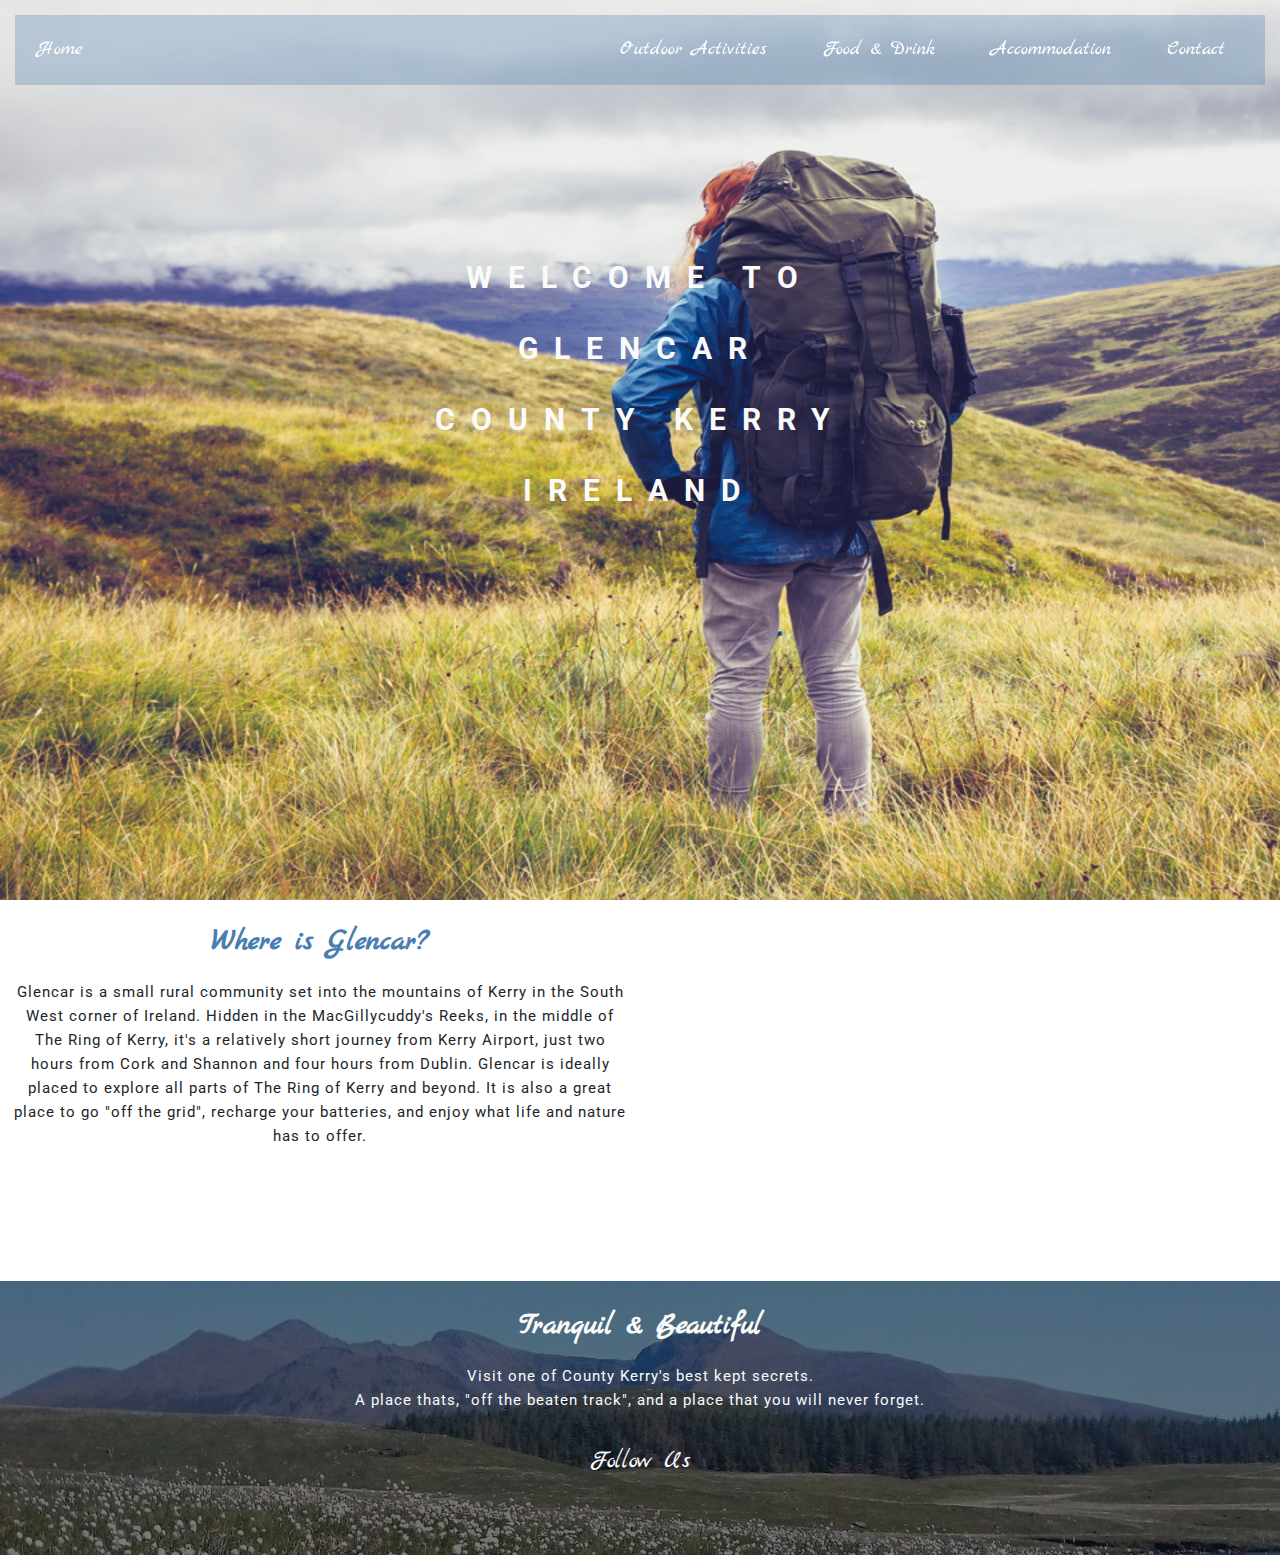
<file: index.html>
<!DOCTYPE html>
<html lang="en">

<head>
    <meta charset="UTF-8">
    <meta name="viewport" content="width=device-width, initial-scale=1.0">
    <meta http-equiv="X-UA-Compatible" content="ie=edge">
    <link rel="stylesheet" href="https://use.fontawesome.com/releases/v5.8.2/css/all.css" integrity="sha384-oS3vJWv+0UjzBfQzYUhtDYW+Pj2yciDJxpsK1OYPAYjqT085Qq/1cq5FLXAZQ7Ay" crossorigin="anonymous">
    <link rel="stylesheet" href="https://stackpath.bootstrapcdn.com/bootstrap/4.3.1/css/bootstrap.min.css" integrity="sha384-ggOyR0iXCbMQv3Xipma34MD+dH/1fQ784/j6cY/iJTQUOhcWr7x9JvoRxT2MZw1T" crossorigin="anonymous">
    <link href="https://fonts.googleapis.com/css?family=Marck+Script|Roboto|Shadows+Into+Light&display=swap" rel="stylesheet">
    <link rel="stylesheet" href="assets/css/style.css" type="text/css" />
    <title>Glencar, County Kerry - IRELAND</title>
</head>

<body>
    <!-- Top Section -->
    <!-- Landing Image related to this page -->
    <div class="container-fluid justify-content-center containertop">
        <div class="row justify-content-center row-top">
            <!-- Navbar Column -->
            <div class="col-12 col1">
                <nav class="navbar navbar-expand-md navbar-dark navbar-deco circle">
                    <a class="navbar-brand hvr-pop" href="index.html"><i class="fas fa-globe-europe"></i> Home </a>
                    <button class="navbar-toggler" type="button" data-toggle="collapse" data-target="#navbarTogglerglencar1" aria-controls="navbarTogglerglencar1" aria-expanded="false" aria-label="Toggle navigation"><span class="navbar-toggler-icon"></span></button>
                    <div class="collapse navbar-collapse justify-content-end circle" id="navbarTogglerglencar1">
                        <ul class="navbar-nav">
                            <li class="nav-item active nav--item">
                                <a class="nav-link hvr-pop" href="outdoor.html"><i class="fas fa-hiking"></i> Outdoor Activities</a>
                            </li>
                            <li class="nav-item active nav--item">
                                <a class="nav-link hvr-pop" href="food.html"><i class="fas fa-utensils"></i> Food & Drink</a>
                            </li>
                            <li class="nav-item active nav--item">
                                <a class="nav-link hvr-pop" href="accommodation.html"><i class="fas fa-bed"></i> Accommodation</a>
                            </li>
                            <li class="nav-item active nav--item">
                                <a class="nav-link hvr-pop" href="contact.html"><i class="fa fa-fw fa-envelope"></i> Contact</a>
                            </li>
                        </ul>
                    </div>
                </nav>
            </div>
        </div>
        <div class="row justify-content-center">
            <!-- Welcome Text Column -->
            <div class="col-12 col2 content">
                <div>
                    <p><strong>Welcome to</strong></p>
                    <p><strong>Glencar</strong></p>
                    <p><strong>County Kerry</strong></p>
                    <p><strong>Ireland</strong></p>
                </div>
            </div>
        </div>
    </div>
    <!-- Middle Section -->
    <div class="container-fluid">
        <div class="row justify-content-center">
            <!-- Glencar Location Description -->
            <div class="col-12 col-md-6 colmiddle ">
                <h1 class="content-title"><strong><i class="fas fa-map-signs"></i> Where is Glencar?</strong></h1>
                <span class="content-description">Glencar is a small rural community set into the mountains of Kerry in the South West corner of Ireland. Hidden in the MacGillycuddy's Reeks, in the middle of The Ring of Kerry, it's a relatively short journey from Kerry Airport, just two hours from Cork and Shannon and four hours from Dublin. Glencar is ideally placed to explore all parts of The Ring of Kerry and beyond. It is also a great place to go "off the grid", recharge your batteries, and enjoy what life and nature has to offer.</span>
            </div>
            <!-- Glencar Location Google Map -->
            <div class="col-12 col-md-6 colmiddle">
                <iframe src="https://www.google.com/maps/embed?pb=!1m18!1m12!1m3!1d9826.720792607064!2d-9.866788154287558!3d51.99448228781506!2m3!1f0!2f0!3f0!3m2!1i1024!2i768!4f13.1!3m3!1m2!1s0x48455cd6c8db80a1%3A0x2600c7a819bab571!2sGortmaloon+West%2C+Glencar%2C+Co.+Kerry!5e0!3m2!1sen!2sie!4v1557610757206!5m2!1sen!2sie"
                    width="100%" height="350" style="border:0" allowfullscreen></iframe>
            </div>
        </div>
    </div>
    <!-- Bottom Section -->
    <div class="container-fluid container-bottom">
        <!-- Opaque Overlay -->
        <div class="opaque-overlay">
            <div class="row justify-content-center">
                <!-- Footer Welcome Text -->
                <div class="col-12 col-bottom">
                    <h1 class="content-title font-white"><strong><i class="fas fa-leaf"></i> Tranquil & Beautiful </strong></h1>
                    <span class="content-description font-white">Visit one of County Kerry's best kept secrets.<br> A place thats, "off the beaten track", and a place that you will never forget.
                    </span>
                </div>
                <!-- Social Media Welcome Text & Icons -->
                <div class="col-12 col-footer">
                    <footer class="custom-footer">
                        <div class="container-fluid">
                            <div class="row justify-content-center row-bottom-footer">
                                <div class="col-12 col-footer">
                                    <span> Follow Us </span>
                                </div>
                                <div class="col-12 wrapper">
                                    <a target="_blank" href="https://www.facebook.com/Glencar-Co-Kerry-495365410479240/"><i class="fab fa-facebook-square"></i></a>
                                    <a target="_blank" href="https://www.youtube.com"><i class="fab fa-youtube"></i></a>
                                    <a target="_blank" href="https://www.google.ie"><i class="fab fa-google"></i></a>
                                    <a target="_blank" href="https://www.instagram.com"><i class="fab fa-instagram"></i></a>
                                </div>
                            </div>
                        </div>
                    </footer>
                </div>
            </div>
        </div>
    </div>
    <script src="https://code.jquery.com/jquery-3.3.1.slim.min.js" integrity="sha384-q8i/X+965DzO0rT7abK41JStQIAqVgRVzpbzo5smXKp4YfRvH+8abtTE1Pi6jizo" crossorigin="anonymous"></script>
    <script src="https://cdnjs.cloudflare.com/ajax/libs/popper.js/1.14.7/umd/popper.min.js" integrity="sha384-UO2eT0CpHqdSJQ6hJty5KVphtPhzWj9WO1clHTMGa3JDZwrnQq4sF86dIHNDz0W1" crossorigin="anonymous"></script>
    <script src="https://stackpath.bootstrapcdn.com/bootstrap/4.3.1/js/bootstrap.min.js" integrity="sha384-JjSmVgyd0p3pXB1rRibZUAYoIIy6OrQ6VrjIEaFf/nJGzIxFDsf4x0xIM+B07jRM" crossorigin="anonymous"></script>
</body>

</html>
</file>
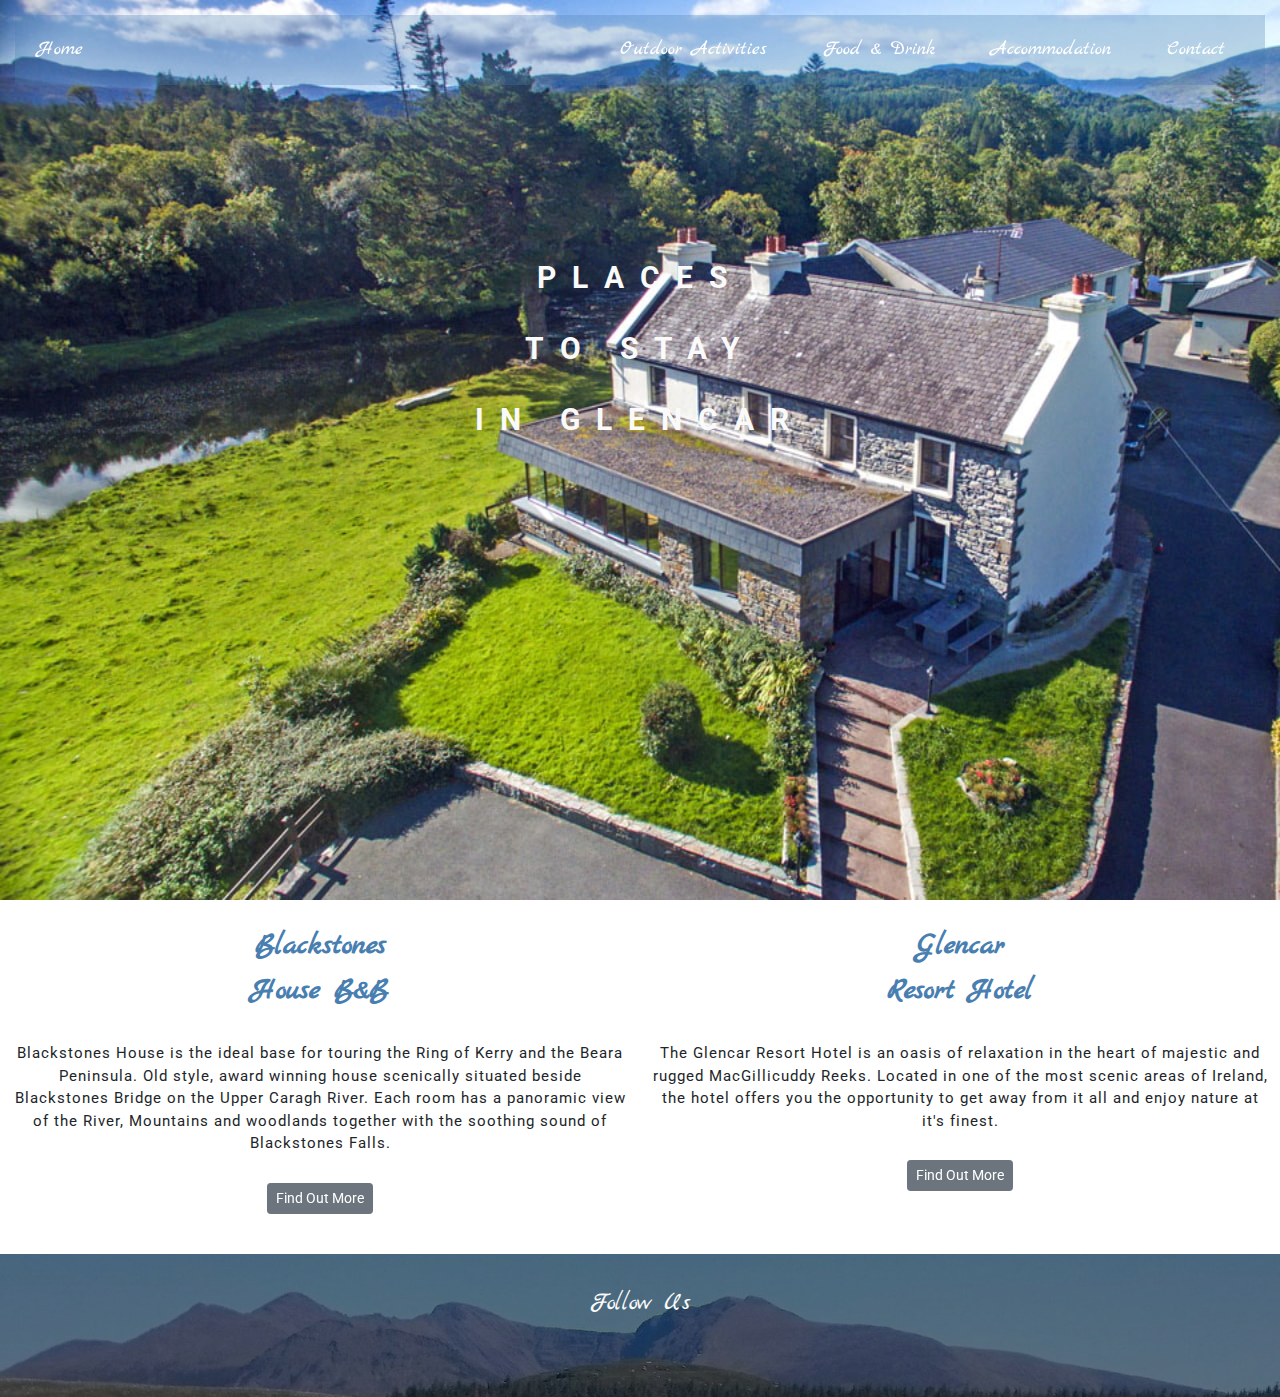
<file: accommodation.html>
<!DOCTYPE html>
<html lang="en">

<head>
    <meta charset="UTF-8">
    <meta name="viewport" content="width=device-width, initial-scale=1.0">
    <meta http-equiv="X-UA-Compatible" content="ie=edge">
    <link rel="stylesheet" href="https://use.fontawesome.com/releases/v5.8.2/css/all.css" integrity="sha384-oS3vJWv+0UjzBfQzYUhtDYW+Pj2yciDJxpsK1OYPAYjqT085Qq/1cq5FLXAZQ7Ay" crossorigin="anonymous">
    <link rel="stylesheet" href="https://stackpath.bootstrapcdn.com/bootstrap/4.3.1/css/bootstrap.min.css" integrity="sha384-ggOyR0iXCbMQv3Xipma34MD+dH/1fQ784/j6cY/iJTQUOhcWr7x9JvoRxT2MZw1T" crossorigin="anonymous">
    <link href="https://fonts.googleapis.com/css?family=Marck+Script|Roboto|Shadows+Into+Light&display=swap" rel="stylesheet">
    <link rel="stylesheet" href="assets/css/style.css" type="text/css" />
    <title>Glencar | Accommodation</title>
</head>

<body>
    <!-- Top Section -->
    <!-- Landing Image related to this page -->
    <div class="container-fluid justify-content-center containertop-accom">
        <div class="row justify-content-center row-top">
            <!-- Navbar Column -->
            <div class="col-12 col1">
                <nav class="navbar navbar-expand-md navbar-dark navbar-deco circle">
                    <a class="navbar-brand hvr-pop" href="index.html"><i class="fas fa-globe-europe"></i> Home </a>
                    <button class="navbar-toggler" type="button" data-toggle="collapse" data-target="#navbarTogglerglencar1" aria-controls="navbarTogglerglencar1" aria-expanded="false" aria-label="Toggle navigation"><span class="navbar-toggler-icon"></span></button>
                    <div class="collapse navbar-collapse justify-content-end circle" id="navbarTogglerglencar1">
                        <ul class="navbar-nav">
                            <li class="nav-item active nav--item">
                                <a class="nav-link hvr-pop" href="outdoor.html"><i class="fas fa-hiking"></i> Outdoor Activities</a>
                            </li>
                            <li class="nav-item active nav--item">
                                <a class="nav-link hvr-pop" href="food.html"><i class="fas fa-utensils"></i> Food & Drink</a>
                            </li>
                            <li class="nav-item active nav--item">
                                <a class="nav-link hvr-pop" href="accommodation.html"><i class="fas fa-bed"></i> Accommodation</a>
                            </li>
                            <li class="nav-item active nav--item">
                                <a class="nav-link hvr-pop" href="contact.html"><i class="fa fa-fw fa-envelope"></i> Contact</a>
                            </li>
                        </ul>
                    </div>
                </nav>
            </div>
        </div>
        <div class="row justify-content-center">
            <!-- Welcome Text Column -->
            <div class="col-12 col2">
                <div class="content">
                    <p><strong>Places</strong></p>
                    <p><strong>to stay</strong></p>
                    <p><strong>in Glencar</strong></p>
                </div>
            </div>
        </div>
    </div>
    <!-- Middle Section -->
    <div class="container-fluid">
        <div class="row justify-content-center">
            <!-- Accommodation 1 Description -->
            <div class="col-12 col-md-6 colmiddle">
                <p class="content-title"><strong><i class="fas fa-bed"></i> Blackstones <br>House B&B</strong></p>
                <p class="content-description">Blackstones House is the ideal base for touring the Ring of Kerry and the Beara Peninsula. Old style, award winning house scenically situated beside Blackstones Bridge on the Upper Caragh River. Each room has a panoramic view of the River,
                    Mountains and woodlands together with the soothing sound of Blackstones Falls. </p>
                <p class="colmiddle"><a class="btn btn-sm btn-secondary hvr-pop" href="http://blackstoneshouse.com/" target="_blank">Find Out More</a></p>
            </div>
            <!-- Accommodation 2 Description -->
            <div class="col-12 col-md-6 colmiddle">
                <p class="content-title"><strong><i class="fas fa-bed"></i> Glencar <br>Resort Hotel</strong></p>
                <p class="content-description">The Glencar Resort Hotel is an oasis of relaxation in the heart of majestic and rugged MacGillicuddy Reeks. Located in one of the most scenic areas of Ireland, the hotel offers you the opportunity to get away from it all and enjoy nature
                    at it's finest. </p>
                <p class="colmiddle"><a class="btn btn-sm btn-secondary hvr-pop" href="http://www.glencarresorthotel.com" target="_blank">Find Out More</a></p>
            </div>
        </div>
    </div>
    <!-- Bottom Section -->
    <div class="container-fluid container-bottom ">
        <!-- Footer with background image and media icons -->
        <div class="opaque-overlay">
            <div class="row justify-content-center">
                <!-- Social Media icons -->
                <div class="col-12 col-md-12 col-footer">
                    <footer class="custom-footer">
                        <div class="container-fluid">
                            <div class="row justify-content-center row-bottom-footer">
                                <div class="col-12 col-footer">
                                    <span> Follow Us </span>
                                </div>
                                <div class="col-12 wrapper">
                                    <a target="_blank" href="https://www.facebook.com/Glencar-Co-Kerry-495365410479240/"><i class="fab fa-facebook-square"></i></a>
                                    <a target="_blank" href="https://www.youtube.com"><i class="fab fa-youtube"></i></a>
                                    <a target="_blank" href="https://www.google.ie"><i class="fab fa-google"></i></a>
                                    <a target="_blank" href="https://www.instagram.com"><i class="fab fa-instagram"></i></a>
                                </div>
                            </div>
                        </div>
                    </footer>
                </div>
            </div>
        </div>
    </div>
    <script src="https://code.jquery.com/jquery-3.3.1.slim.min.js" integrity="sha384-q8i/X+965DzO0rT7abK41JStQIAqVgRVzpbzo5smXKp4YfRvH+8abtTE1Pi6jizo" crossorigin="anonymous"></script>
    <script src="https://cdnjs.cloudflare.com/ajax/libs/popper.js/1.14.7/umd/popper.min.js" integrity="sha384-UO2eT0CpHqdSJQ6hJty5KVphtPhzWj9WO1clHTMGa3JDZwrnQq4sF86dIHNDz0W1" crossorigin="anonymous"></script>
    <script src="https://stackpath.bootstrapcdn.com/bootstrap/4.3.1/js/bootstrap.min.js" integrity="sha384-JjSmVgyd0p3pXB1rRibZUAYoIIy6OrQ6VrjIEaFf/nJGzIxFDsf4x0xIM+B07jRM" crossorigin="anonymous"></script>
</body>

</html>
</file>
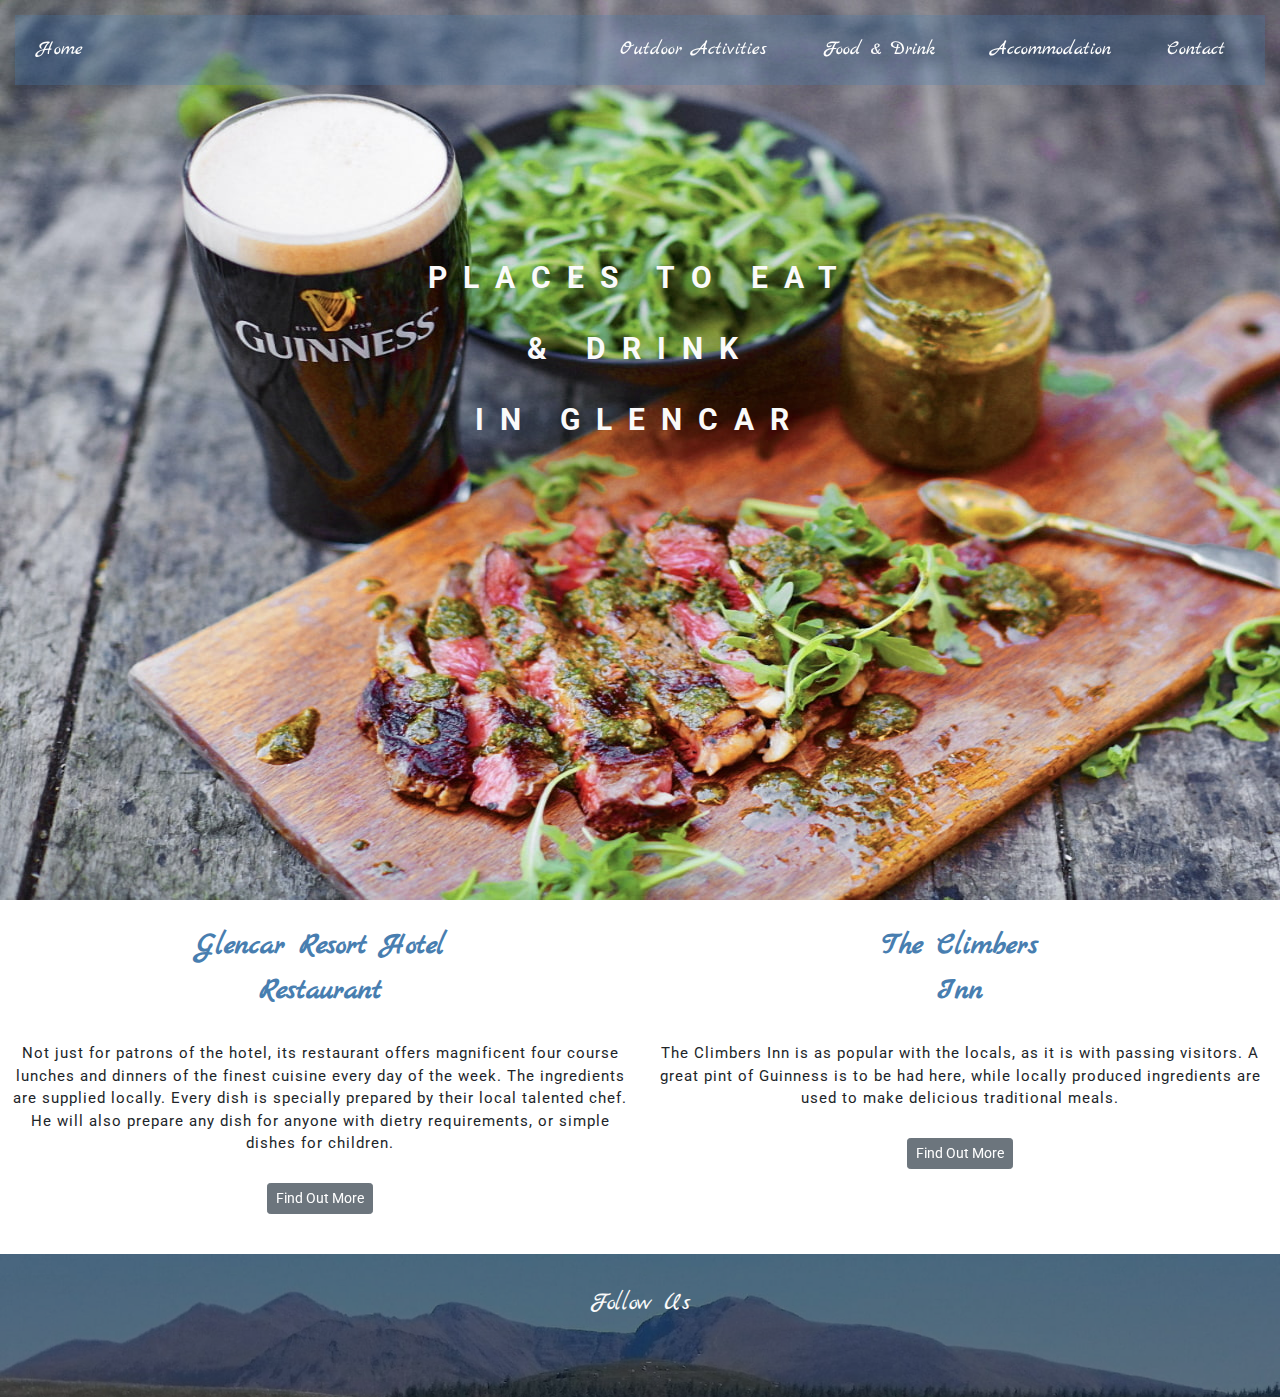
<file: food.html>
<!DOCTYPE html>
<html lang="en">

<head>
    <meta charset="UTF-8">
    <meta name="viewport" content="width=device-width, initial-scale=1.0">
    <meta http-equiv="X-UA-Compatible" content="ie=edge">
    <link rel="stylesheet" href="https://use.fontawesome.com/releases/v5.8.2/css/all.css" integrity="sha384-oS3vJWv+0UjzBfQzYUhtDYW+Pj2yciDJxpsK1OYPAYjqT085Qq/1cq5FLXAZQ7Ay" crossorigin="anonymous">
    <link rel="stylesheet" href="https://stackpath.bootstrapcdn.com/bootstrap/4.3.1/css/bootstrap.min.css" integrity="sha384-ggOyR0iXCbMQv3Xipma34MD+dH/1fQ784/j6cY/iJTQUOhcWr7x9JvoRxT2MZw1T" crossorigin="anonymous">
    <link href="https://fonts.googleapis.com/css?family=Marck+Script|Roboto|Shadows+Into+Light&display=swap" rel="stylesheet">
    <link rel="stylesheet" href="assets/css/style.css" type="text/css" />
    <title>Glencar | Food & Drink</title>
</head>

<body>
    <!-- Top Section -->
    <!-- Landing Image related to this page -->
    <div class="container-fluid justify-content-center containertop-food">
        <div class="row justify-content-center row-top">
            <!-- Navbar Column -->
            <div class="col-12 col1">
                <nav class="navbar navbar-expand-md navbar-dark navbar-deco circle">
                    <a class="navbar-brand hvr-pop" href="index.html"><i class="fas fa-globe-europe"></i> Home </a>
                    <button class="navbar-toggler" type="button" data-toggle="collapse" data-target="#navbarTogglerglencar1" aria-controls="navbarTogglerglencar1" aria-expanded="false" aria-label="Toggle navigation"><span class="navbar-toggler-icon"></span></button>
                    <div class="collapse navbar-collapse justify-content-end circle" id="navbarTogglerglencar1">
                        <ul class="navbar-nav">
                            <li class="nav-item active nav--item">
                                <a class="nav-link hvr-pop" href="outdoor.html"><i class="fas fa-hiking"></i> Outdoor Activities</a>
                            </li>
                            <li class="nav-item active nav--item">
                                <a class="nav-link hvr-pop" href="food.html"><i class="fas fa-utensils"></i> Food & Drink</a>
                            </li>
                            <li class="nav-item active nav--item">
                                <a class="nav-link hvr-pop" href="accommodation.html"><i class="fas fa-bed"></i> Accommodation</a>
                            </li>
                            <li class="nav-item active nav--item">
                                <a class="nav-link hvr-pop" href="contact.html"><i class="fa fa-fw fa-envelope"></i> Contact</a>
                            </li>
                        </ul>
                    </div>
                </nav>
            </div>
        </div>
        <div class="row justify-content-center">
            <!-- Welcome Text Column -->
            <div class="col-12 col2">
                <div class="content">
                    <p><strong>Places to eat</strong></p>
                    <p><strong>& drink</strong></p>
                    <p><strong>in Glencar</strong></p>
                </div>
            </div>
        </div>
    </div>
    <!-- Middle Section -->
    <div class="container-fluid">
        <div class="row justify-content-center">
            <!-- Restaurant 1 Description -->
            <div class="col-12 col-md-6 colmiddle">
                <p class="content-title"><strong><i class="fas fa-utensils"></i> Glencar Resort Hotel<br>Restaurant</strong></p>
                <p class="content-description">Not just for patrons of the hotel, its restaurant offers magnificent four course lunches and dinners of the finest cuisine every day of the week. The ingredients are supplied locally. Every dish is specially prepared by their local talented
                    chef. He will also prepare any dish for anyone with dietry requirements, or simple dishes for children. </p>
                <p class="colmiddle"><a class="btn btn-sm btn-secondary hvr-pop" href="http://www.glencarresorthotel.com" target="_blank">Find Out More</a></p>
            </div>
            <!-- Restaurant 2 Description -->
            <div class="col-12 col-md-6 colmiddle">
                <p class="content-title"><strong><i class="fas fa-beer"></i> The Climbers <br>Inn</strong></p>
                <p class="content-description">The Climbers Inn is as popular with the locals, as it is with passing visitors. A great pint of Guinness is to be had here, while locally produced ingredients are used to make delicious traditional meals. </p>
                <p class="colmiddle"><a class="btn btn-sm btn-secondary hvr-pop" href="https://climbersinn.com/" target="_blank">Find Out More</a></p>
            </div>
        </div>
    </div>
    <!-- Bottom Section -->
    <div class="container-fluid container-bottom ">
        <!-- Footer with background image and media icons -->
        <div class="opaque-overlay">
            <div class="row justify-content-center">
                <!-- Social Media icons -->
                <div class="col-12 col-md-12 col-footer">
                    <footer class="custom-footer">
                        <div class="container-fluid">
                            <div class="row justify-content-center row-bottom-footer">
                                <div class="col-12 col-footer">
                                    <span> Follow Us </span>
                                </div>
                                <div class="col-12 wrapper">
                                    <a target="_blank" href="https://www.facebook.com/Glencar-Co-Kerry-495365410479240/"><i class="fab fa-facebook-square"></i></a>
                                    <a target="_blank" href="https://www.youtube.com"><i class="fab fa-youtube"></i></a>
                                    <a target="_blank" href="https://www.google.ie"><i class="fab fa-google"></i></a>
                                    <a target="_blank" href="https://www.instagram.com"><i class="fab fa-instagram"></i></a>
                                </div>
                            </div>
                        </div>
                    </footer>
                </div>
            </div>
        </div>
    </div>
    <script src="https://code.jquery.com/jquery-3.3.1.slim.min.js" integrity="sha384-q8i/X+965DzO0rT7abK41JStQIAqVgRVzpbzo5smXKp4YfRvH+8abtTE1Pi6jizo" crossorigin="anonymous"></script>
    <script src="https://cdnjs.cloudflare.com/ajax/libs/popper.js/1.14.7/umd/popper.min.js" integrity="sha384-UO2eT0CpHqdSJQ6hJty5KVphtPhzWj9WO1clHTMGa3JDZwrnQq4sF86dIHNDz0W1" crossorigin="anonymous"></script>
    <script src="https://stackpath.bootstrapcdn.com/bootstrap/4.3.1/js/bootstrap.min.js" integrity="sha384-JjSmVgyd0p3pXB1rRibZUAYoIIy6OrQ6VrjIEaFf/nJGzIxFDsf4x0xIM+B07jRM" crossorigin="anonymous"></script>
</body>

</html>
</file>
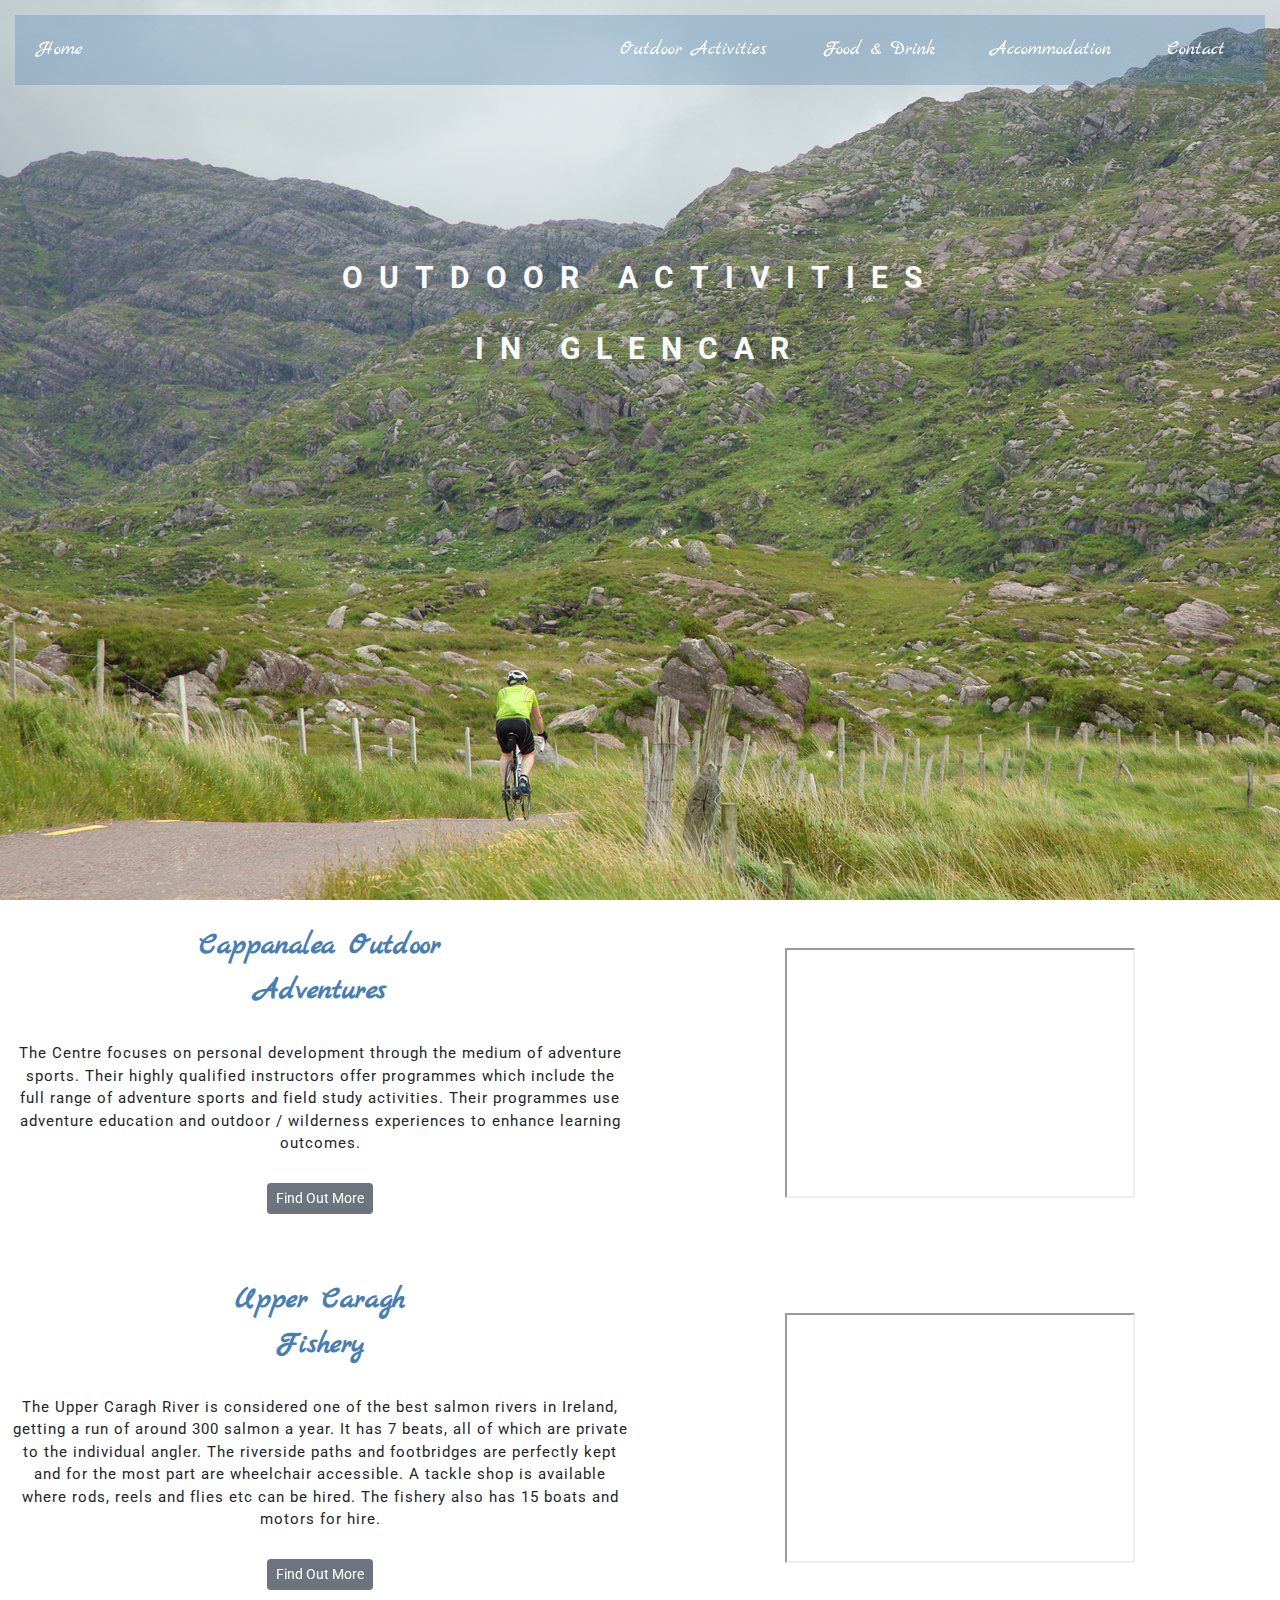
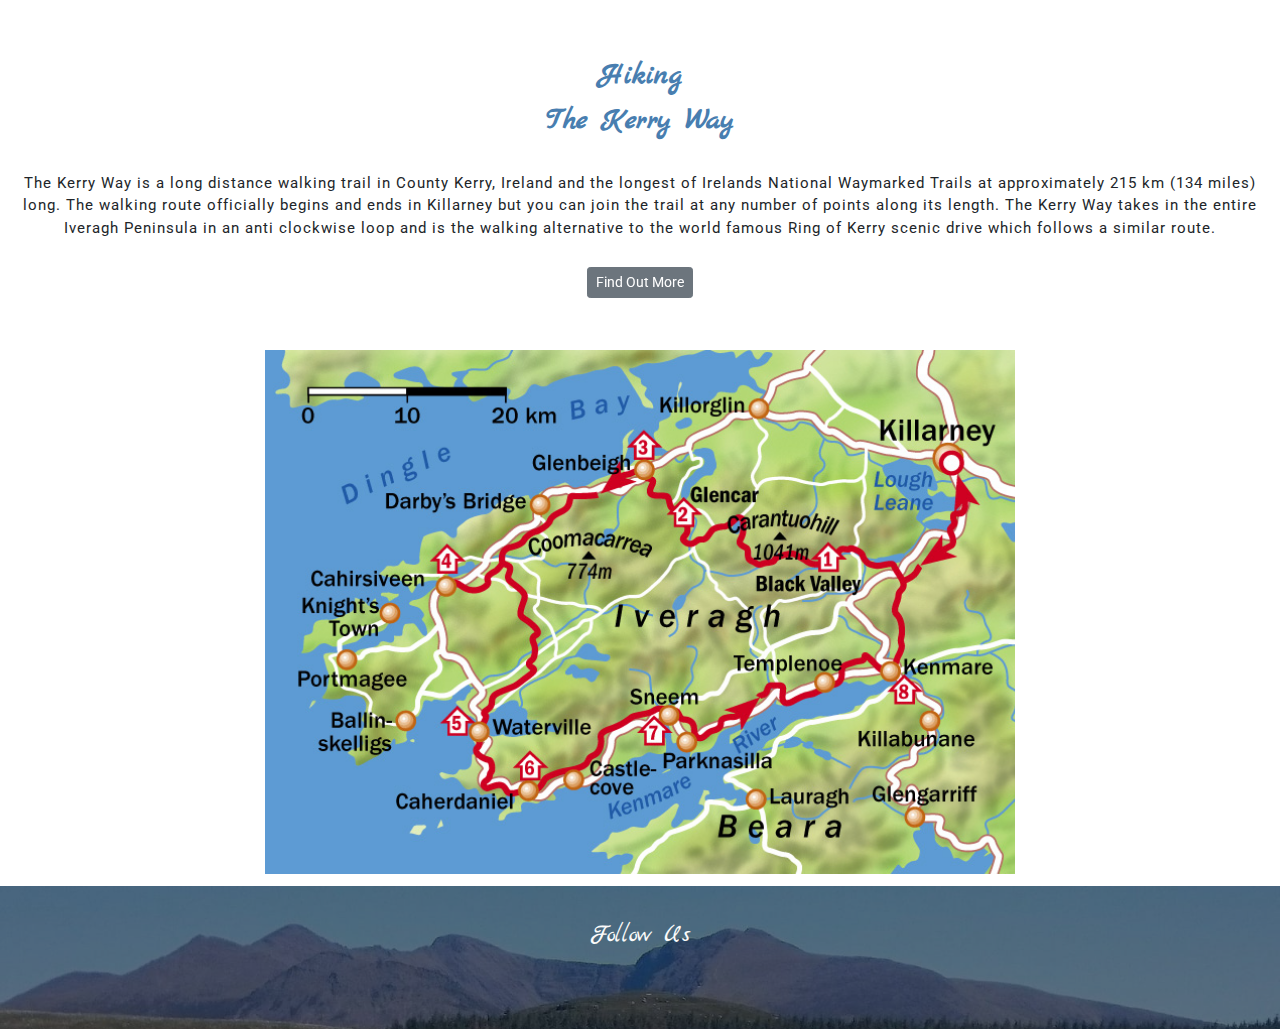
<file: outdoor.html>
<!DOCTYPE html>
<html lang="en">

<head>
    <meta charset="UTF-8">
    <meta name="viewport" content="width=device-width, initial-scale=1.0">
    <meta http-equiv="X-UA-Compatible" content="ie=edge">
    <link rel="stylesheet" href="https://use.fontawesome.com/releases/v5.8.2/css/all.css" integrity="sha384-oS3vJWv+0UjzBfQzYUhtDYW+Pj2yciDJxpsK1OYPAYjqT085Qq/1cq5FLXAZQ7Ay" crossorigin="anonymous">
    <link rel="stylesheet" href="https://stackpath.bootstrapcdn.com/bootstrap/4.3.1/css/bootstrap.min.css" integrity="sha384-ggOyR0iXCbMQv3Xipma34MD+dH/1fQ784/j6cY/iJTQUOhcWr7x9JvoRxT2MZw1T" crossorigin="anonymous">
    <link href="https://fonts.googleapis.com/css?family=Marck+Script|Roboto|Shadows+Into+Light&display=swap" rel="stylesheet">
    <link rel="stylesheet" href="assets/css/style.css" type="text/css" />
    <title>Glencar | Outdoor Activities</title>
</head>

<body>
    <!-- Top Section -->
    <!-- Landing Image related to this page -->
    <div class="container-fluid justify-content-center containertop-outdoor">
        <div class="row justify-content-center row-top">
            <!-- Navbar Column -->
            <div class="col-12 col1">
                <nav class="navbar navbar-expand-md navbar-dark navbar-deco circle">
                    <a class="navbar-brand hvr-pop" href="index.html"><i class="fas fa-globe-europe"></i> Home </a>
                    <button class="navbar-toggler" type="button" data-toggle="collapse" data-target="#navbarTogglerglencar1" aria-controls="navbarTogglerglencar1" aria-expanded="false" aria-label="Toggle navigation"><span class="navbar-toggler-icon"></span></button>
                    <div class="collapse navbar-collapse justify-content-end circle" id="navbarTogglerglencar1">
                        <ul class="navbar-nav">
                            <li class="nav-item active nav--item">
                                <a class="nav-link hvr-pop" href="outdoor.html"><i class="fas fa-hiking"></i> Outdoor Activities</a>
                            </li>
                            <li class="nav-item active nav--item">
                                <a class="nav-link hvr-pop" href="food.html"><i class="fas fa-utensils"></i> Food & Drink</a>
                            </li>
                            <li class="nav-item active nav--item">
                                <a class="nav-link hvr-pop" href="accommodation.html"><i class="fas fa-bed"></i> Accommodation</a>
                            </li>
                            <li class="nav-item active nav--item">
                                <a class="nav-link hvr-pop" href="contact.html"><i class="fa fa-fw fa-envelope"></i> Contact</a>
                            </li>
                        </ul>
                    </div>
                </nav>
            </div>
        </div>
        <div class="row justify-content-center">
            <!-- Welcome Text Column -->
            <div class="col-12 col2">
                <div class="content">
                    <p><strong>Outdoor Activities</strong></p>
                    <p><strong>in Glencar</strong></p>
                </div>
            </div>
        </div>
    </div>
    <!-- Middle Section -->
    <div class="container-fluid">
        <div class="row justify-content-center">
            <!-- Activity 1 Description -->
            <div class="col-12 col-md-6 colmiddle">
                <p class="content-title"><strong><i class="fas fa-campground"></i> Cappanalea Outdoor<br>Adventures</strong></p>
                <p class="content-description">The Centre focuses on personal development through the medium of adventure sports. Their highly qualified instructors offer programmes which include the full range of adventure sports and field study activities. Their programmes use adventure
                    education and outdoor / wilderness experiences to enhance learning outcomes. </p>
                <p class="colmiddle"><a class="btn btn-sm btn-secondary hvr-pop" href="http://www.cappanalea.ie/" target="_blank">Find Out More</a></p>
            </div>
            <!-- Activity 1 Video which only appears on medium and above devices -->
            <div class="col-12 col-md-6 my-auto d-none d-md-block colmiddle">
                <iframe width="350" height="250" src="https://www.youtube.com/embed/Et98URg4xas" allow="accelerometer; autoplay; encrypted-media; gyroscope; picture-in-picture" allowfullscreen></iframe>
            </div>
        </div>
        <div class="row justify-content-center">
            <!-- Activity 2 Title & Description -->
            <div class="col-12 col-md-6 colmiddle">
                <p class="content-title"><strong><i class="fas fa-fish"></i> Upper Caragh<br>Fishery</strong></p>
                <p class="content-description">The Upper Caragh River is considered one of the best salmon rivers in Ireland, getting a run of around 300 salmon a year. It has 7 beats, all of which are private to the individual angler. The riverside paths and footbridges are perfectly
                    kept and for the most part are wheelchair accessible. A tackle shop is available where rods, reels and flies etc can be hired. The fishery also has 15 boats and motors for hire.</p>
                <p class="colmiddle"><a class="btn btn-sm btn-secondary hvr-pop" href="https://www.facebook.com/glencarsalmonfishing/" target="_blank">Find Out More</a></p>
            </div>
            <!-- Activity 2 Video which only appears on medium and above devices -->
            <div class="col-12 col-md-6 my-auto d-none d-md-block colmiddle">
                <iframe width="350" height="250" src="https://www.youtube.com/embed/DMagyvlU_7U?list=PLM6KOvVfwyn2P4LUZbTwTpotW47L3Fwbi" allow="accelerometer; autoplay; encrypted-media; gyroscope; picture-in-picture" allowfullscreen></iframe>
            </div>
        </div>
        <div class="row justify-content-center">
            <!-- Activity 3 Title & Description -->
            <div class="col-12 colmiddle">
                <p class="content-title"><strong><i class="fas fa-hiking"></i> Hiking<br>The Kerry Way</strong></p>
                <p class="content-description">The Kerry Way is a long distance walking trail in County Kerry, Ireland and the longest of Irelands National Waymarked Trails at approximately 215 km (134 miles) long. The walking route officially begins and ends in Killarney but you can
                    join the trail at any number of points along its length. The Kerry Way takes in the entire Iveragh Peninsula in an anti clockwise loop and is the walking alternative to the world famous Ring of Kerry scenic drive which follows a similar
                    route.
                </p>
                <p class="colmiddle"><a class="btn btn-sm btn-secondary hvr-pop" href="https://www.activeme.ie/guides/kerry-way-stage-3-glencar-to-glenbeigh-walking-route-ireland/" target="_blank">Find Out More</a></p>
            </div>
            <!-- Activity 3 Map which only appears on large and above devices -->
            <div class="col-10 d-none d-lg-block colmiddle">
                <div class="kerrywaymap"></div>
            </div>
        </div>
    </div>
    <!-- Bottom Section -->
    <!-- Footer with background image and media icons -->
    <div class="container-fluid container-bottom ">
        <!-- Opaque Overlay -->
        <div class="opaque-overlay">
            <div class="row justify-content-center">
                <!-- Social Media Welcome Text & Icons -->
                <div class="col-12 col-md-12 col-footer">
                    <footer class="custom-footer">
                        <div class="container-fluid">
                            <div class="row justify-content-center row-bottom-footer">
                                <div class="col-12 col-footer">
                                    <span> Follow Us </span>
                                </div>
                                <div class="col-12 wrapper">
                                    <a target="_blank" href="https://www.facebook.com/Glencar-Co-Kerry-495365410479240/"><i class="fab fa-facebook-square"></i></a>
                                    <a target="_blank" href="https://www.youtube.com"><i class="fab fa-youtube"></i></a>
                                    <a target="_blank" href="https://www.google.ie"><i class="fab fa-google"></i></a>
                                    <a target="_blank" href="https://www.instagram.com"><i class="fab fa-instagram"></i></a>
                                </div>
                            </div>
                        </div>
                    </footer>
                </div>
            </div>
        </div>
    </div>
    <script src="https://code.jquery.com/jquery-3.3.1.slim.min.js" integrity="sha384-q8i/X+965DzO0rT7abK41JStQIAqVgRVzpbzo5smXKp4YfRvH+8abtTE1Pi6jizo" crossorigin="anonymous"></script>
    <script src="https://cdnjs.cloudflare.com/ajax/libs/popper.js/1.14.7/umd/popper.min.js" integrity="sha384-UO2eT0CpHqdSJQ6hJty5KVphtPhzWj9WO1clHTMGa3JDZwrnQq4sF86dIHNDz0W1" crossorigin="anonymous"></script>
    <script src="https://stackpath.bootstrapcdn.com/bootstrap/4.3.1/js/bootstrap.min.js" integrity="sha384-JjSmVgyd0p3pXB1rRibZUAYoIIy6OrQ6VrjIEaFf/nJGzIxFDsf4x0xIM+B07jRM" crossorigin="anonymous"></script>
</body>

</html>
</file>
<file: assets/css/style.css>
/* --Nav Bar-- */

.navbar-deco {
    padding: 12px;
    text-decoration: none;
    font-size: 20px;
    font-family: 'Marck Script', cursive;
    background-color: rgba(72, 126, 176, 0.3);
}

.navbar-deco a:hover {
    background-color: rgba(72, 126, 176, 0.4);
    border-radius: 10px;
}

.nav--item {
    padding-left: 20px;
    padding-right: 20px;
}

/* --Nav Bar Hover Effect-- */

/* --Pop-- */

@-webkit-keyframes hvr-pop {
    50% {
        -webkit-transform: scale(1.2);
        transform: scale(1.2);
    }
}

@keyframes hvr-pop {
    50% {
        -webkit-transform: scale(1.2);
        transform: scale(1.2);
    }
}

.hvr-pop {
    display: inline-block;
    vertical-align: middle;
    -webkit-transform: perspective(1px) translateZ(0);
    transform: perspective(1px) translateZ(0);
    -webkit-box-shadow: 0 0 1px rgba(0, 0, 0, 0);
    box-shadow: 0 0 1px rgba(0, 0, 0, 0);
}

.hvr-pop:hover,
.hvr-pop:focus,
.hvr-pop:active {
    -webkit-animation-name: hvr-pop;
    animation-name: hvr-pop;
    -webkit-animation-duration: 0.3s;
    animation-duration: 0.3s;
    -webkit-animation-timing-function: linear;
    animation-timing-function: linear;
    -webkit-animation-iteration-count: 1;
    animation-iteration-count: 1;
}

/* --Landing background Image of index.html-- */

.containertop {
    background-color: #00a8ff;
    background: url('../images/kerrywayhiking.jpg') no-repeat;
    background-size: cover;
    width: 100%;
    height: 100vh;
    overflow: hidden;
    position: relative;
}

/* --Landing background Image of outdoor.html-- */

.containertop-outdoor {
    background-color: #00a8ff;
    background: url('../images/ballach1.jpg') no-repeat;
    background-size: cover;
    width: 100%;
    height: 100vh;
    overflow: hidden;
    position: relative;
}

/* --Landing background Image of food.html-- */

.containertop-food {
    background-color: #00a8ff;
    background: url('../images/guinness.jpg') no-repeat;
    background-size: cover;
    width: 100%;
    height: 100vh;
    overflow: hidden;
    position: relative;
}

/* --Landing background Image of accommodation.html-- */

.containertop-accom {
    background-color: #00a8ff;
    background: url('../images/blackstoneshouse.jpg') no-repeat;
    background-size: cover;
    width: 100%;
    height: 100vh;
    overflow: hidden;
    position: relative;
}

/* --Landing background Image of contact.html-- */

.containertop-contact {
    background-color: #00a8ff;
    background: url('../images/coose1.jpg') no-repeat;
    background-size: cover;
    width: 100%;
    height: 100vh;
    overflow: hidden;
    position: relative;
}

/* --Welcome Text on each page-- */

.content {
    position: relative;
    text-transform: uppercase;
    text-align: center;

}

.content p {
    color: #fafafa;
    font-size: 30px;
    letter-spacing: 16px;
    padding-bottom: 10px;
}

/* --Top Section Columns & Rows-- */

.row-top {
    height: 250px;
    padding-top: 15px;
}

.col1 {
    height: auto;
}

.col2 {
    height: 250px;
    margin-top: 5px
}

.kerrywaymap {
    display: block;
    margin: auto;
    background: url('../images/kerrywaymap.jpg') no-repeat;
    background-size: cover;
    width: 750px;
    height: 524px;
    overflow: hidden;
    position: relative;
    text-align: center;

}

/* --Middle Sections, fonts-- */

.colmiddle {
    padding: 12px;
    text-align: center;
}

.content-title {
    text-align: center;
    font-family: 'Marck Script', cursive;
    padding: 12px;
    color: #487eb0;
    text-decoration: none;
    font-size: 30px;
    text-transform: none;
}

.content-description {
    font-family: 'Roboto', sans-serif;
    font-size: 15px;
    letter-spacing: 1px;
    text-align: center;

}

/* --contact form section-- */

.container-form {
    height: 710px;
}

.col-contactform {
    padding-top: 10px;
}

.form-custom {
    padding: 5px;
}

/*-- bottom section --*/

.col-bottom {
    padding-top: 15px;
    text-align: center;
}

/* --Footer background Image-- */

.container-bottom {
    background: url('../images/bogcotton.jpg') no-repeat;
    background-size: cover;
    width: 100%;
    overflow: hidden;
    position: relative;
    display: -webkit-box;
    display: -ms-flexbox;
    display: flex;
    -webkit-box-align: center;
    -ms-flex-align: center;
    align-items: center;
    -webkit-box-pack: center;
    -ms-flex-pack: center;
    justify-content: center;
    padding: 0px;
}

/* --Opaque Overlay-- */

.opaque-overlay {
    position: relative;
    top: 0;
    left: 0;
    height: 100%;
    width: 100%;
    background-color: rgba(0, 0, 0, 0.5);
}

.font-white {
    color: #fafafa;
}

.font-blue {
    color: #487eb0;
    ;
}

/* --Footer & Social Media Icons-- */

.row-bottom-footer {
    height: 100px;
    padding-top: 0px;
    padding-bottom: 0px;
}

.col-footer {
    padding-bottom: 15px;
    padding-top: 3px;
    text-align: center;
}

.custom-footer {
    margin-top: 25px;
    text-align: center;
    font-family: 'Marck Script', cursive;
    color: #fafafa;
    text-decoration: none;
    font-size: 25px;
    text-transform: none;
}

/* --Social Icons Hover effects-- */

.fab {
    padding: 5px;
    font-size: 35px;
    text-align: center;
    text-decoration: none;
    margin: 5px 5px;
    border-radius: 10%;

}

* {
    -webkit-box-sizing: border-box;
    box-sizing: border-box;
}

body {
    text-align: center;
    -webkit-box-sizing: border-box;
    box-sizing: border-box;
    margin: 0;
    padding: 0;
}

.wrapper {
    display: -webkit-inline-box;
    display: -ms-inline-flexbox;
    display: inline-flex;
    margin: 0;
    padding: 0;
    -webkit-box-align: center;
    -ms-flex-align: center;
    align-items: center;
    -webkit-box-pack: center;
    -ms-flex-pack: center;
    justify-content: center;
    height: 5vh;
}

a {
    padding: 0px 10px;
}
/* --Social Media Icons-- */

/* --Facebook Icon-- */
.wrapper a:nth-child(1) {
    color: #fafafa;
    cursor: pointer;
    text-shadow: 0px 7px 10px rgba(0, 0, 0, 0.4);
    -webkit-transition: all ease-in-out 150ms;
    -o-transition: all ease-in-out 150ms;
    transition: all ease-in-out 150ms;
}

.wrapper a:nth-child(1):hover {
    color: #2980b9;
    margin-top: -10px;
    text-shadow: 0px 16px 10px rgba(0, 0, 0, 0.3);
    -webkit-transform: translate(0px, -5px);
    -ms-transform: translate(0px, -5px);
    transform: translate(0px, -5px);
}

/* --Youtube Icon-- */
.wrapper a:nth-child(2) {
    color: #fafafa;
    cursor: pointer;
    text-shadow: 0px 7px 10px rgba(0, 0, 0, 0.4);
    -webkit-transition: all ease-in-out 150ms;
    -o-transition: all ease-in-out 150ms;
    transition: all ease-in-out 150ms;
}

.wrapper a:nth-child(2):hover {
    color: #e74c3c;
    margin-top: -10px;
    text-shadow: 0px 16px 10px rgba(0, 0, 0, 0.3);
    -webkit-transform: translate(0px, -5px);
    -ms-transform: translate(0px, -5px);
    transform: translate(0px, -5px);
}

/* --Google Icon-- */
.wrapper a:nth-child(3) {
    color: #fafafa;
    cursor: pointer;
    text-shadow: 0px 7px 10px rgba(0, 0, 0, 0.5);
    -webkit-transition: all ease-in-out 150ms;
    -o-transition: all ease-in-out 150ms;
    transition: all ease-in-out 150ms;
}

.wrapper a:nth-child(3):hover {
    color: #3498db;
    margin-top: -10px;
    text-shadow: 0px 14px 10px rgba(0, 0, 0, 0.4);
    -webkit-transform: translate(0px, -5px);
    -ms-transform: translate(0px, -5px);
    transform: translate(0px, -5px);
}

/* --Instagram Icon-- */
.wrapper a:nth-child(4) {
    color: #fafafa;
    cursor: pointer;
    text-shadow: 0px 7px 10px rgba(0, 0, 0, 0.5);
    -webkit-transition: all ease-in-out 150ms;
    -o-transition: all ease-in-out 150ms;
    transition: all ease-in-out 150ms;
}

.wrapper a:nth-child(4):hover {
    color: #c0392b;
    margin-top: -10px;
    text-shadow: 0px 14px 10px rgba(0, 0, 0, 0.4);
    -webkit-transform: translate(0px, -5px);
    -ms-transform: translate(0px, -5px);
    transform: translate(0px, -5px);
}
</file>
